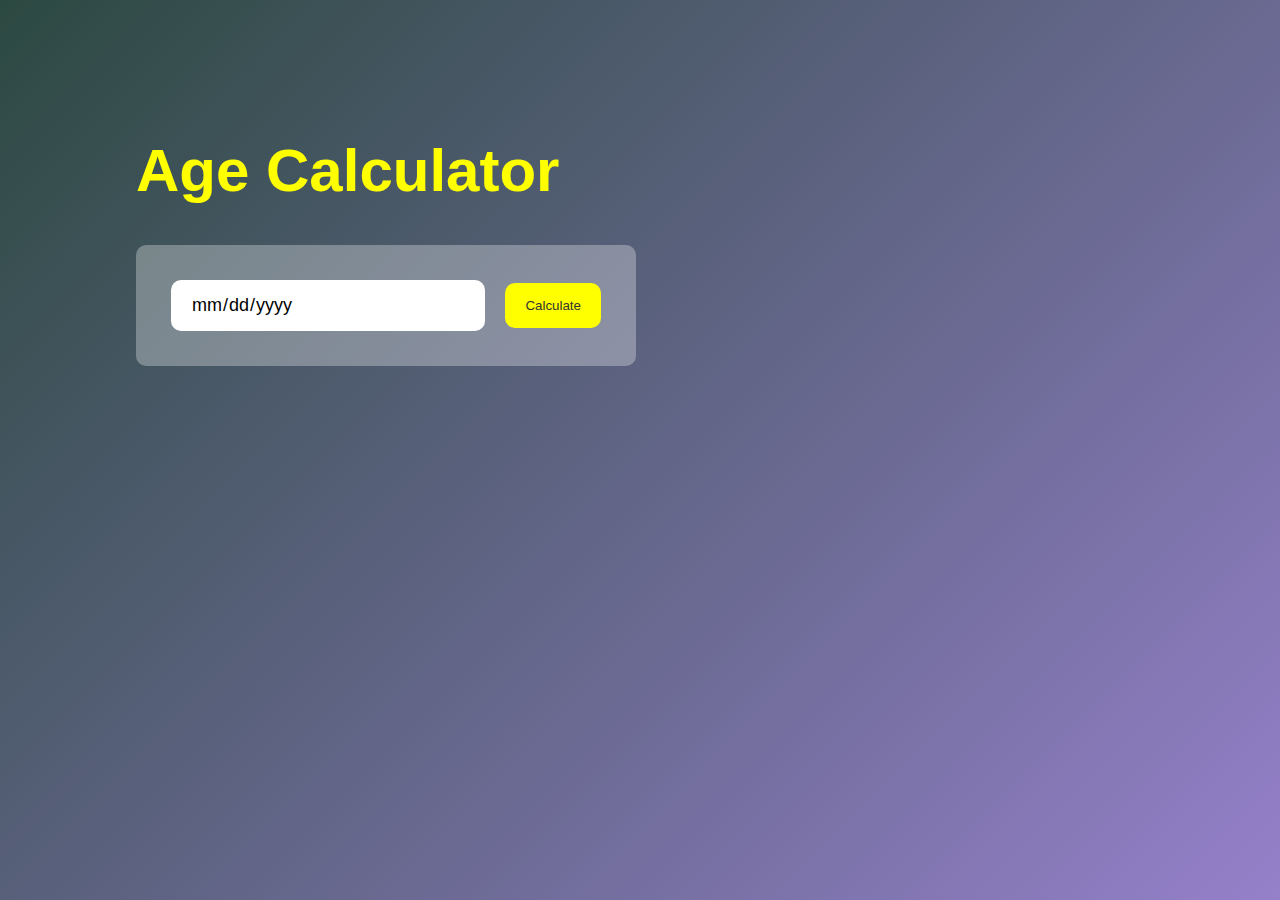
<file: Day 5/index.html>
<!DOCTYPE html>
<html lang="en">
<head>
    <meta charset="UTF-8">
    <meta name="viewport" content="width=device-width, initial-scale=1.0">
    <title>Age Calculator</title>
</head>
<body>
    <div class="container">
        <div class="calculator">
            <h1>Age Calculator</h1>
            <div class="input_box">
                <input type="date" id="date">
                <button  onclick="calAge()">Calculate</button>
            </div>
        <h3 id="result"></h3>
    </div>
    </div>
</body>
</html>

<style>
    * {
        margin: 0;
        padding: 0;
        box-sizing: border-box;
        font-family: 'poppins', sans-serif;
    }
    .container {
        width: 100%;
        min-height: 100vh;
        background: linear-gradient(135deg, #2c4941, #9580ca);
        color: #fff;
        padding: 10px;
    }
    .calculator {
        width: 100%;
        min-width: 600px;
        margin-left: 10%;
        margin-top: 10%;
    }
    .calculator h1 {
        font-size: 60px;
        color: yellow;
    }
    .input_box {
        margin: 40px 0;
        padding: 35px;
        border-radius: 10px;
        background: rgb(255, 255, 255, 0.3);
        display: flex;
        max-width: 500px;
        align-items:center ;
    }
    .input_box input {
        flex: 1;
        margin-right: 20px;
        padding: 14px 20px;
        border: 0;
        outline: 0;
        font-size: 18px;
        border-radius: 10px;
        position: relative;

    }
    .input_box button {
    padding: 15px 20px;
    border-radius: 10px;
    outline: 0;
    border: 0;
    background-color: yellow;
    color: #333;
    cursor: pointer;
    }
    
    /* .input_box input::-webkit-calender-picker-indicator{
        position: absolute;
        top: 0;
        left: 0;
        right: 0;
        bottom: 0;
        width: 100%;
        height: 100%;
        cursor: pointer;
        z-index: 2;
    } */
    .input_box input::-webkit-calendar-picker-indicator {
  position: absolute;
  top: 0;
  left: 0;
  right: 0;
  bottom: 0;
  width: 100%;
  height: 100%;
  background: transparent;
  cursor: pointer;
  z-index: 2; /* Ensures the indicator stays on top */
}
</style>

<script>
    let userInput = document.getElementById("date");
    userInput.max = new Date().toISOString().split("T")[0];
    let result = document.getElementById("result");

    function calAge() {
        let birthdate = new Date(userInput.value);
        let d1 = birthdate.getDate();
        let m1 = birthdate.getMonth() + 1;
        let y1 = birthdate.getFullYear();

        let today = new Date();
        let d2 = today.getDate();
        let m2 = today.getMonth() + 1;
        let y2 = today.getFullYear();
        
        let d3, m3, y3;

        y3=y2-y1;

        if(m2>=m1) {
            m3=m2-m1;
        }
        else {
            y3--;
            m3=12+m2-m1;
        }

        if (d2>=d1){
            d3=d2-d1
        }
        else {
            m3--;
            d3 = getdaysinmonth(y1,m1) + d2-d1;
        }
        if(m3<0) {
            m3=11;
            y3--;
        }

        result.innerHTML = `You are ${y3} Years, ${m3} Months and ${d3}Days old.`

    }

    function getdaysinmonth(year, month) {
        return new Date(year, month, 0).getDate();
    }
</script>
</file>
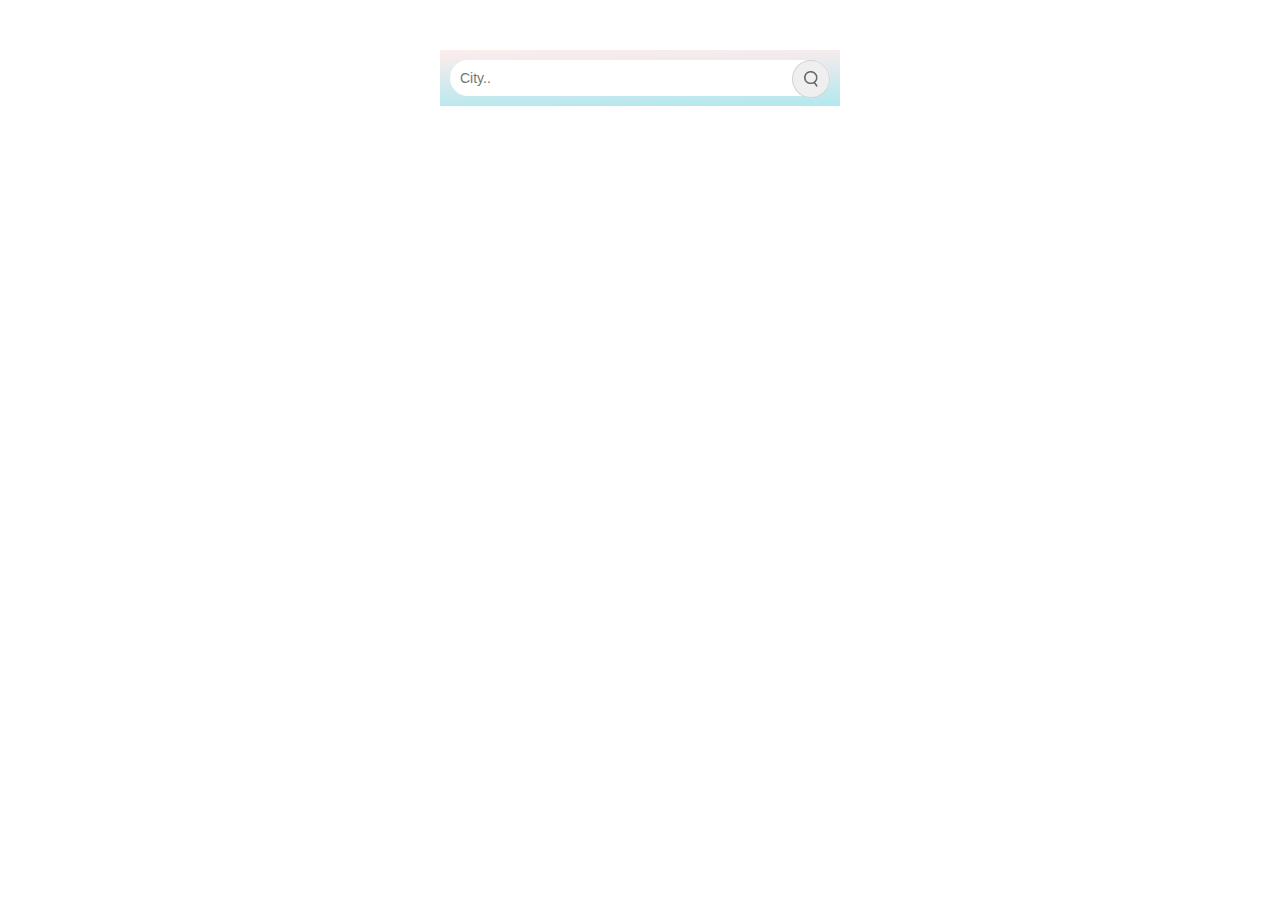
<file: Day 1/weather app/index.html>
<!DOCTYPE html>
<html lang="en">
<head>
    <meta charset="UTF-8">
    <meta name="viewport" content="width=device-width, initial-scale=1.0">
    <title>Weather app</title>
</head>
<body>
    <div class="weather_card">
        <div class="seachbar">
            <input class="searchinput" type="search" placeholder="city..">

            <button class="searchicon"><img class="searchiconimage" src="./img/search.png" alt=""></button>
        </div>

        <div class="error">
            <p>Invalid city name</p>

        </div>

<div class="weather">    
        <img class="weather_img" src="./img/clouds.png" alt="">

        <div class="nameandtemp">
            <p class="temp">22°C</p>
            <p class="city">Gurgoan</p>
        </div>
    <span class="centerize">
        <div class="humaditydivi">
            <img class="humadityImg" src="./img/humidity.png" alt="">
            <b class="griding">
            <p class="humaditypercentage">23%</p>
            <p class="humaditytext">Humidity</p>
        </b>
    </div>

        <div class="windspeeddivi">
            <img class="windspeedImg" src="./img/wind.png" alt="">
            <b class="griding">
            <p class="windspeedpercentage">22km/hr</p>
            <p class="windspeedtext">Windspeed</p>
        </b>
        </div>
    </span>
</div>

</body>
</html>

<script>
    const apiKey = "82f2db63fdae27c6dff8d7fbdc098880";
    const apiUrl = "https://api.openweathermap.org/data/2.5/weather?units=metric&q=";


    const searchbox = document.querySelector(".searchinput");
    const searchicon = document.querySelector(".searchicon");
    const weatherIcon = document.querySelector(".weather_img");

    async function checkWeather(city) {
        const response = await fetch(apiUrl + city + `&appid=${apiKey}`);
        if(response.status == 404) {
            document.querySelector(".error").style.display = "block";
            document.querySelector(".weather").style.display = "none";
        }
        else {

        
            var data = await response.json();

            document.querySelector(".city").innerHTML = data.name;
            document.querySelector(".temp").innerHTML = Math.round(data.main.temp) + "°C";
            document.querySelector(".humaditypercentage").innerHTML = data.main.humidity + "%";
            document.querySelector(".windspeedpercentage").innerHTML = data.wind.speed + " km/hr";

            if(data.weather[0].main == "Clouds") {
                weatherIcon.src = "img/clouds.png"
            }
            else if(data.weather[0].main == "Clear") {
                weatherIcon.src = "img/clear.png"
            }
            else if(data.weather[0].main == "Rain") {
                weatherIcon.src = "img/rain.png"
            }
            else if(data.weather[0].main == "Smoke") {
                weatherIcon.src = "img/drizzle.png"
            }                                   
            else if(data.weather[0].main == "Haze") {
                weatherIcon.src = "img/mist.png"
            }

            document.querySelector(".weather").style.display = "block";
            document.querySelector(".error").style.display = "none";

        }
    }

    searchicon.addEventListener("click", ()=> {
        checkWeather(searchbox.value);

    })

</script>

<style>

* {
    margin: 0;
    padding: 0;
    text-align: center;
    font-family: sans-serif;
}    
.weather_card {
    width: 400px;
    height: auto;
    background: linear-gradient(359deg, #b1e8ef, #ffecec);
    margin: 50px auto;
}
.error {
    text-align: left;
    margin-left: 10px;
    margin-bottom: 10px;
    width: 150px;
    font-size: 12px;
    display: none;

}
.weather {
    display: none;
}
.seachbar {
    width: 100%;
    position: relative;
}
.searchinput {
    width: 95%;
    padding: 10px;
    border: 0;
    margin: 10px;
    border-radius: 20px;
    font-size: 14px;
    text-transform: capitalize;
    text-align: left;

}
.searchicon {
    position: absolute;
    width: 31px;
    top: 10px;
    right: 10px;
    border: 1px solid lightgrey;
    padding: 9px 18px;
    border-radius: 50%;
    cursor: pointer;

}
img.searchiconimage {
    width: 14px;
    margin: -2px -7px;
    padding: 3px 0px 0;
}


.weather_img {
    margin: 0 auto;
    width: 50%;
    display: block;
}
.nameandtemp {
    font-size: 18px;
    margin: 0 0 30px 0;
}
.city {
    font-size: 20px;
    letter-spacing: 1px;
}
span.centerize {
    display: flex;
    justify-content: space-around;
    width: 100%;
    padding-bottom: 20px;

}
.humaditydivi, .windspeeddivi {
    display: flex;
    width: auto;
    align-items: flex-start;
}
.windspeedImg, .humadityImg  {
    width: 40px;
}
.griding {
    font-weight: 100;
    font-size: 12px;
    padding: 0 10px;
    line-height: 18px;
    letter-spacing: 1px;
}


</style>
</file>
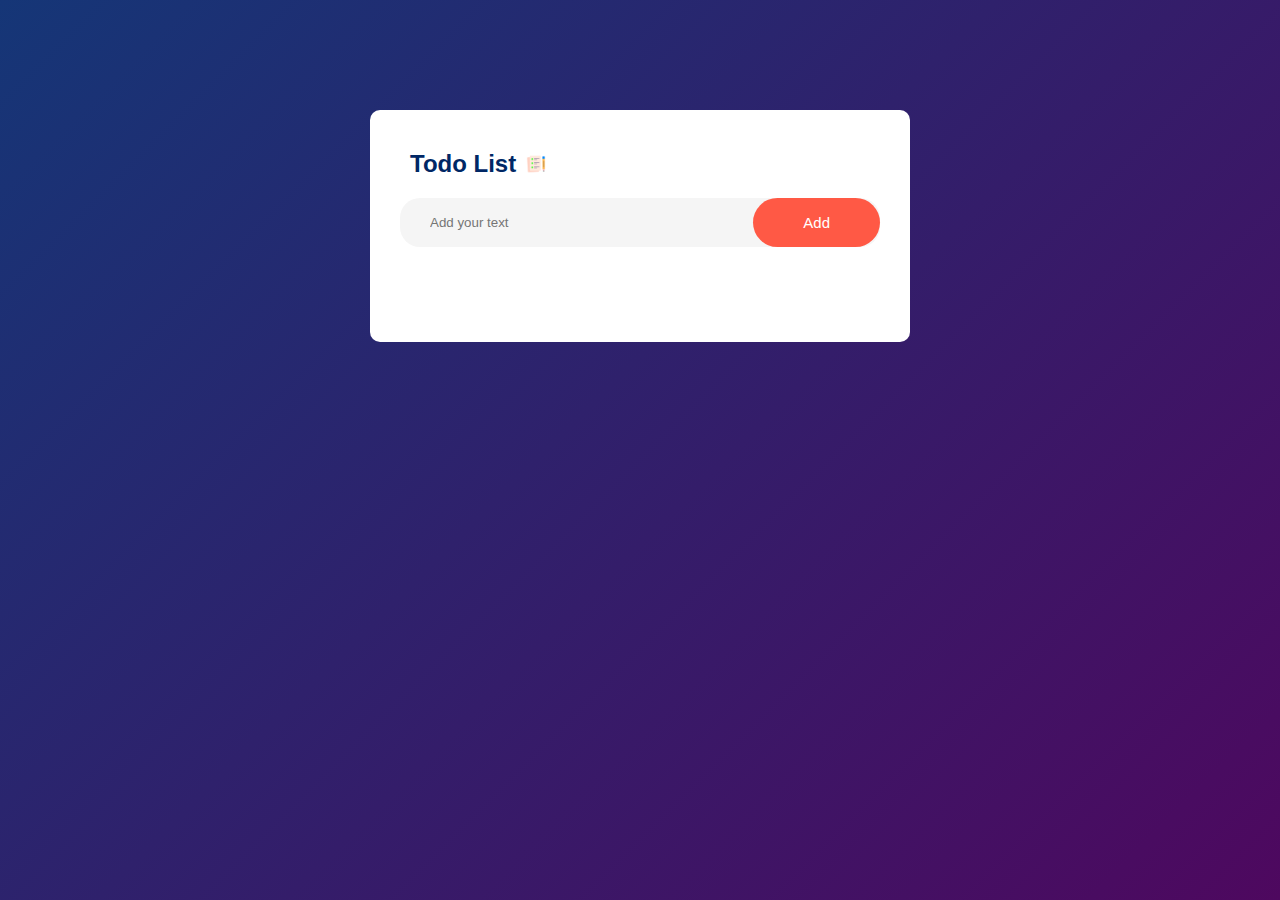
<file: Day 2/todo_list/index.html>
<!DOCTYPE html>
 <html lang="en">
 <head>
    <meta charset="UTF-8">
    <meta name="viewport" content="width=device-width, initial-scale=1.0">
    <link rel="stylesheet" href="./style.css">
    <title>Document</title>
 </head>
 <body>
    <div class="container">
        <div class="box">
        <div class="todo-app">
            <h2>Todo List</h2>
            <img src="./images/icon.png" alt="">
        </div>
        <div class="row">
            <input type="text" id="input-box" placeholder="Add your text">
            <button onclick="addTask()">Add</button>
        </div>
        <ul id="list-container">
            <!-- <li class="checked">Task 1</li>
            <li>Task 2</li>
            <li>Task 3</li>
            <li>Task 4</li> -->
        </ul>


    </div>
    </div>
    <script src="script.js"></script>
 </body>
 </html>
</file>
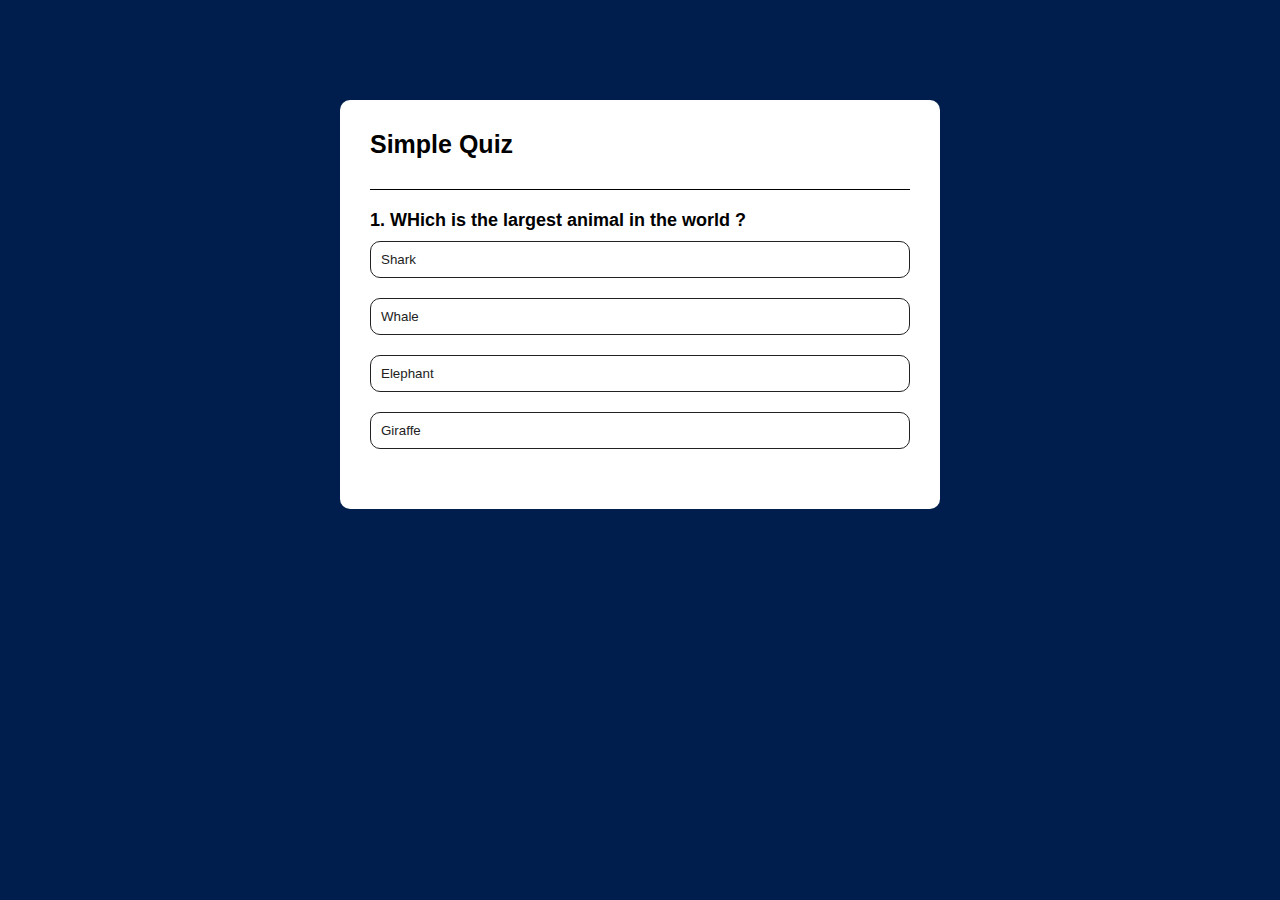
<file: Day 3/quizApp/index.html>
<!DOCTYPE html>
<html lang="en">
<head>
    <meta charset="UTF-8">
    <meta name="viewport" content="width=device-width, initial-scale=1.0">
    <title>Quiz App</title>
</head>
<body>
    <div class="app">
        <h1>Simple Quiz</h1>
        <div class="quiz">
            <h2 id="questions">
                Question goes here
            </h2>
            <div id="answer-buttons">
                <button class="btn">Answer 1</button>
                <button class="btn">Answer 2</button>
                <button class="btn">Answer 3</button>
                <button class="btn">Answer 4</button>
            </div>
            <button id="next-btn">Next</button>
        </div>
    </div>

    <script src="script.js"></script>
</body>
</html>

<style>
* {
    margin: 0;
    padding: 0;
    font-family: 'poppins' , sans-serif;
    box-sizing: border-box;
}
body {
    background-color: #001e4d;
}
.app {
    background-color: white;
    width: 90%;
    max-width: 600px;
    margin: 100px auto 0;
    border-radius: 10px;
    padding: 30px;
}
.app h1 {
    font-size: 25px;
    color: black;
    font-weight: 600;
    border-bottom: 1px solid;
    padding-bottom: 30px;
}
.quiz {
    padding: 20px 0;
}
.quiz h2 {
    font-size: 18px;
    color: black;
    font-weight: 600;
}
.btn {
    background-color: white;
    color: #222;
    font-weight: 500;
    width: 100%;
    border: 1px solid #222;
    padding: 10px;
    margin: 10px 0;
    border-radius: 10px;
    cursor: pointer;
    text-align: left;
    transition: 0.3s all;
}
.btn:hover:not(:disabled) {
    background-color: #222;
    color: white;
}
btn:disabled {
    cursor: no-drop;
}
#next-btn {
    background-color: black;
    color: #fff;
    font-weight: 500;
    width: 150px;
    border: 0;
    padding: 10px;
    margin: 20px auto 0;
    display: none;
    cursor: pointer;
    border-radius: 5px;

}
.correct {
    background: rgb(191, 255, 191);
    
}
.incorrect {
    background: rgb(255, 199, 199);
    

}
</style>
</file>
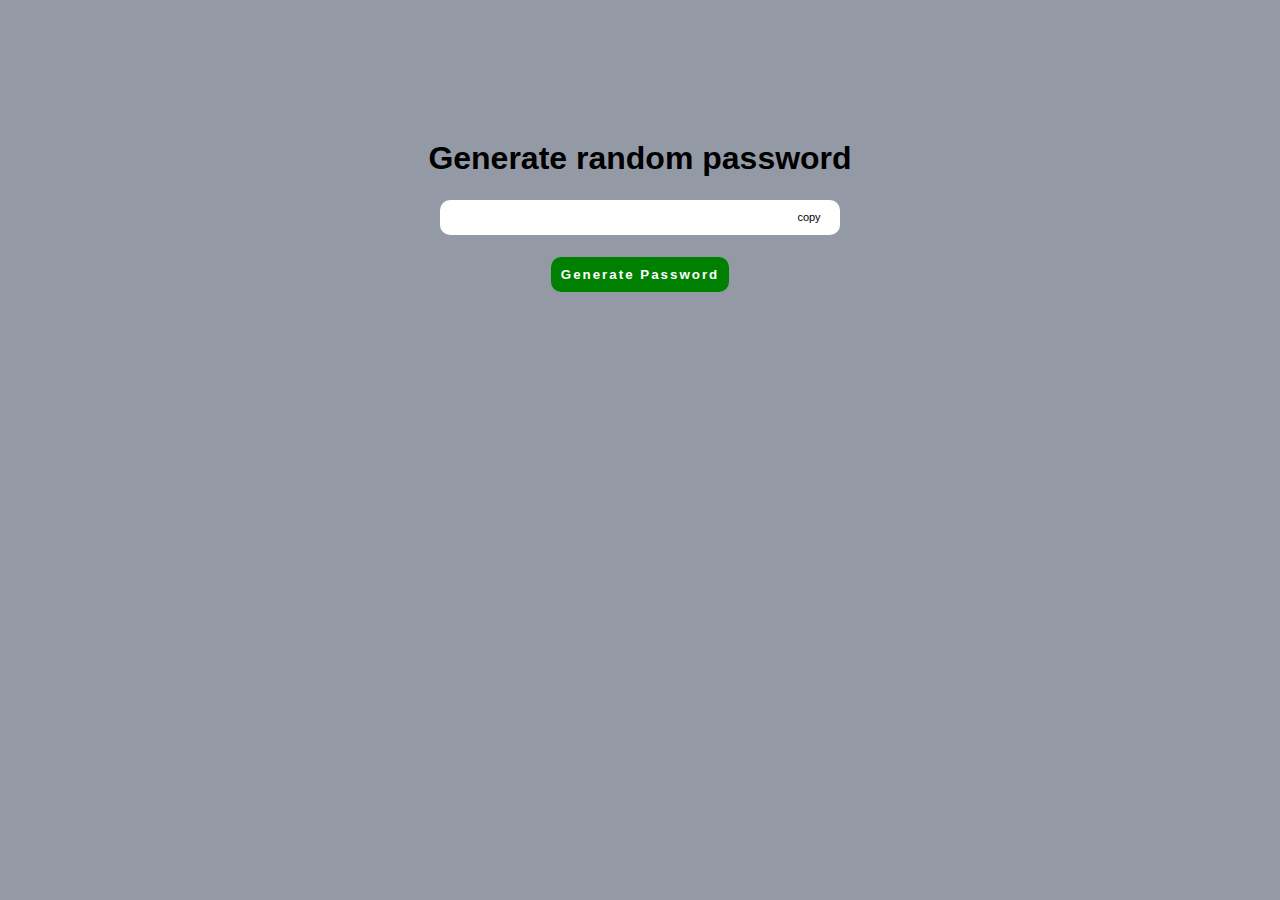
<file: Day 4/password generator/index.html>
<!DOCTYPE html>
<html lang="en">
<head>
    <meta charset="UTF-8">
    <meta name="viewport" content="width=device-width, initial-scale=1.0">
    <title>Document</title>
</head>
<body>
    <div class="container">
        <h1 >Generate random password</h1>
        <span class="inputwithcopybtn">
        <input type="text" id="password" maxlength="12">
        <p onclick="copypassword()" id="copy">copy</p>
    </span>
        <button onclick="createPassword()" id="generatePassword">Generate Password</button>

    </div>
</body>
</html>

<style>
 * {
    margin: 0;
    padding: 0;
    font-family: 'poppins' , sans-serif;
    box-sizing: border-box;
}
body {
    background-color: rgb(148, 154, 165);
}
.container {
    margin-top: 140px;
    text-align: center;
    width: 100%;
}

.inputwithcopybtn input {
    padding: 10px;
    width: 100%;
    border: 0;
    border-radius: 10px;
    margin: 20px 0;


}
button#generatePassword {
    padding: 10px;
    border: 0;
    border-radius: 10px;
    background: green;
    color: white;
    font-weight: 600;
    letter-spacing: 2px;
}
span.inputwithcopybtn {
    width: 400px;
    display: flex;
    justify-content: center;
    margin: 0 auto;
    align-items: center;
    height: 40px;
    position: relative;
    margin: 20px auto;

}
p#copy {
    position: absolute;
    right: 6px;
    font-size: 11px;
    width: 50px;
    height: 35px;
    display: flex;
    align-items: center;
    justify-content: center;
    cursor: copy;
}


</style>

<script>
    const passwordBox = document.getElementById("password");
    const length = 12;

    const upperCase = "QWERTYUIOPASDFGHJKLMNBVCXZ";
    const lowerCase = "poiuytrewqlkjhgfdsamnbvcxz";
    const number = "0987654321";
    const symbol = "!@#$%^&*";

const allchars = upperCase + lowerCase + number + symbol;
function createPassword() {
    let password = "";
    password += upperCase[Math.floor(Math.random() * upperCase.length)]
    password += lowerCase[Math.floor(Math.random() * lowerCase.length)]
    password += number[Math.floor(Math.random() * number.length)]
    password += symbol[Math.floor(Math.random() * symbol.length)]

    while (length > password.length) {
    password += allchars[Math.floor(Math.random() * allchars.length)]  
    }
    passwordBox.value = password;

    
}
function copypassword() {
    passwordBox.select();
    document.execCommand("copy");
} 

</script>
</file>
<file: Day 2/todo_list/style.css>
* {
    margin: 0;
    padding: 0;
    font-family: 'poppins' , sans-serif;
    box-sizing: border-box;
}
.container {
    width: 100%;
    min-height: 100vh;
    background: linear-gradient(135deg, #153677, #4e085f);
    padding: 10px;
}
.box {
    width: 100%;
    max-width: 540px;
    background-color: white;
    margin: 100px auto 20px;
    padding: 40px 30px 70px;
    border-radius: 10px;
}
.todo-app {
    display: flex;
    align-items: center;
}

.todo-app h2 {
    color: #002765;
    padding: 0 10px;
    }

.todo-app img {
    width: 20px;
}
.row {
    display: flex;
    align-items: center;
    justify-content: space-between;
    background-color: #f5f5f5;
    border-radius: 20px;
    padding-left: 20px;
    margin-bottom: 25px;
    margin-top: 20px;

}
input {
    flex: 1;
    border: none;
    outline: none;
    background: transparent;
    padding: 10px;
}

button {
    border: none;
    outline: none;
    padding: 16px 50px;
    background-color: #ff5945;
    color: #fff;
    font-size: 15px;
    cursor: pointer;
    border-radius: 30px;

}
ul li {
    list-style-type: none;
    line-height: 30px;
    position: relative;
    padding-left: 20px;
}

ul li::before {
    content: '';
    position: absolute;
    height: 20px;
    width: 20px;
    border-radius: 50%;
    background-image: url(./images/unchecked.png);
    background-size: cover;
    background-position: center;
    top: 6px;
    left: -13px;
}
ul li.checked {
    color: #555;
    text-decoration: line-through;
}
ul li.checked::before {
    background-image: url(./images/checked.png);
}
ul li span {
    position: absolute;
    right: 0;
    top: 1px;
    font-size: 24px;
    color: #555;
    text-align: center;
    width: 30px;
    cursor: pointer;

}
ul li span:hover {
    color: #000000;
}
</file>
